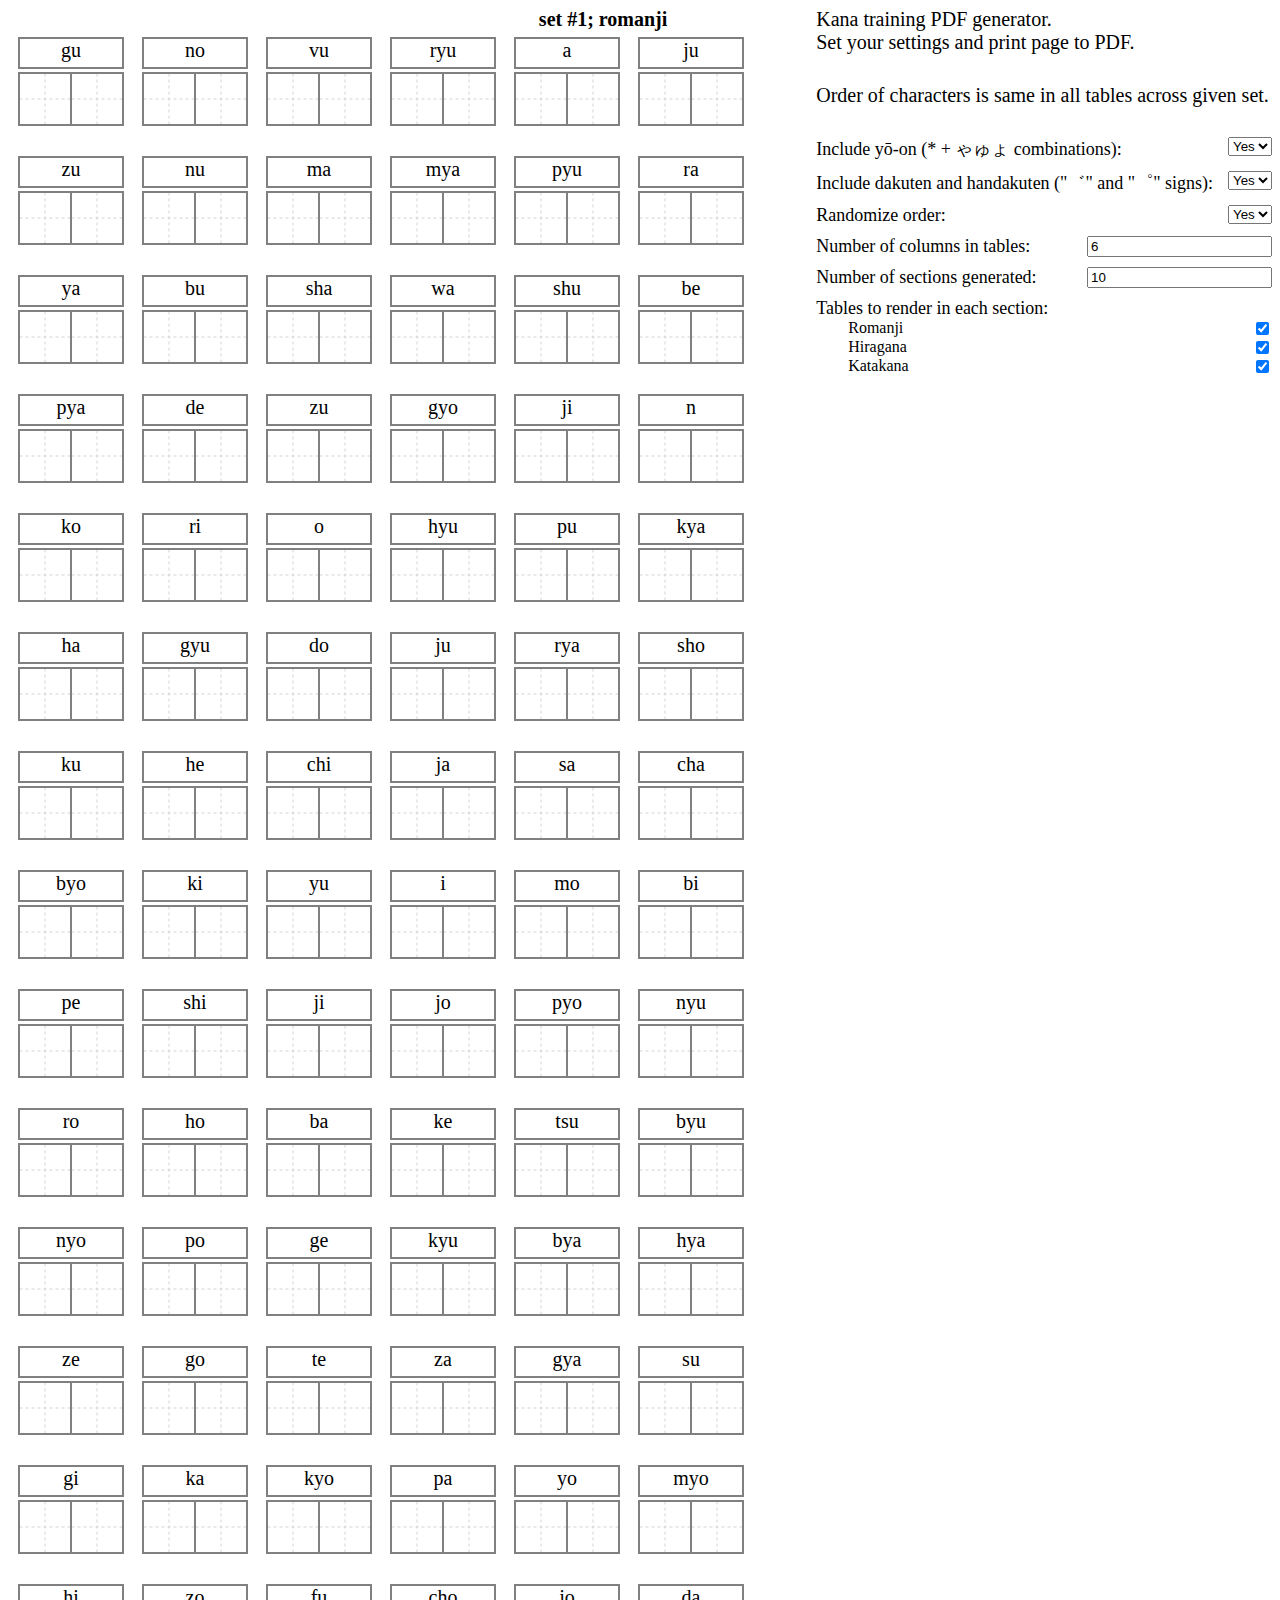
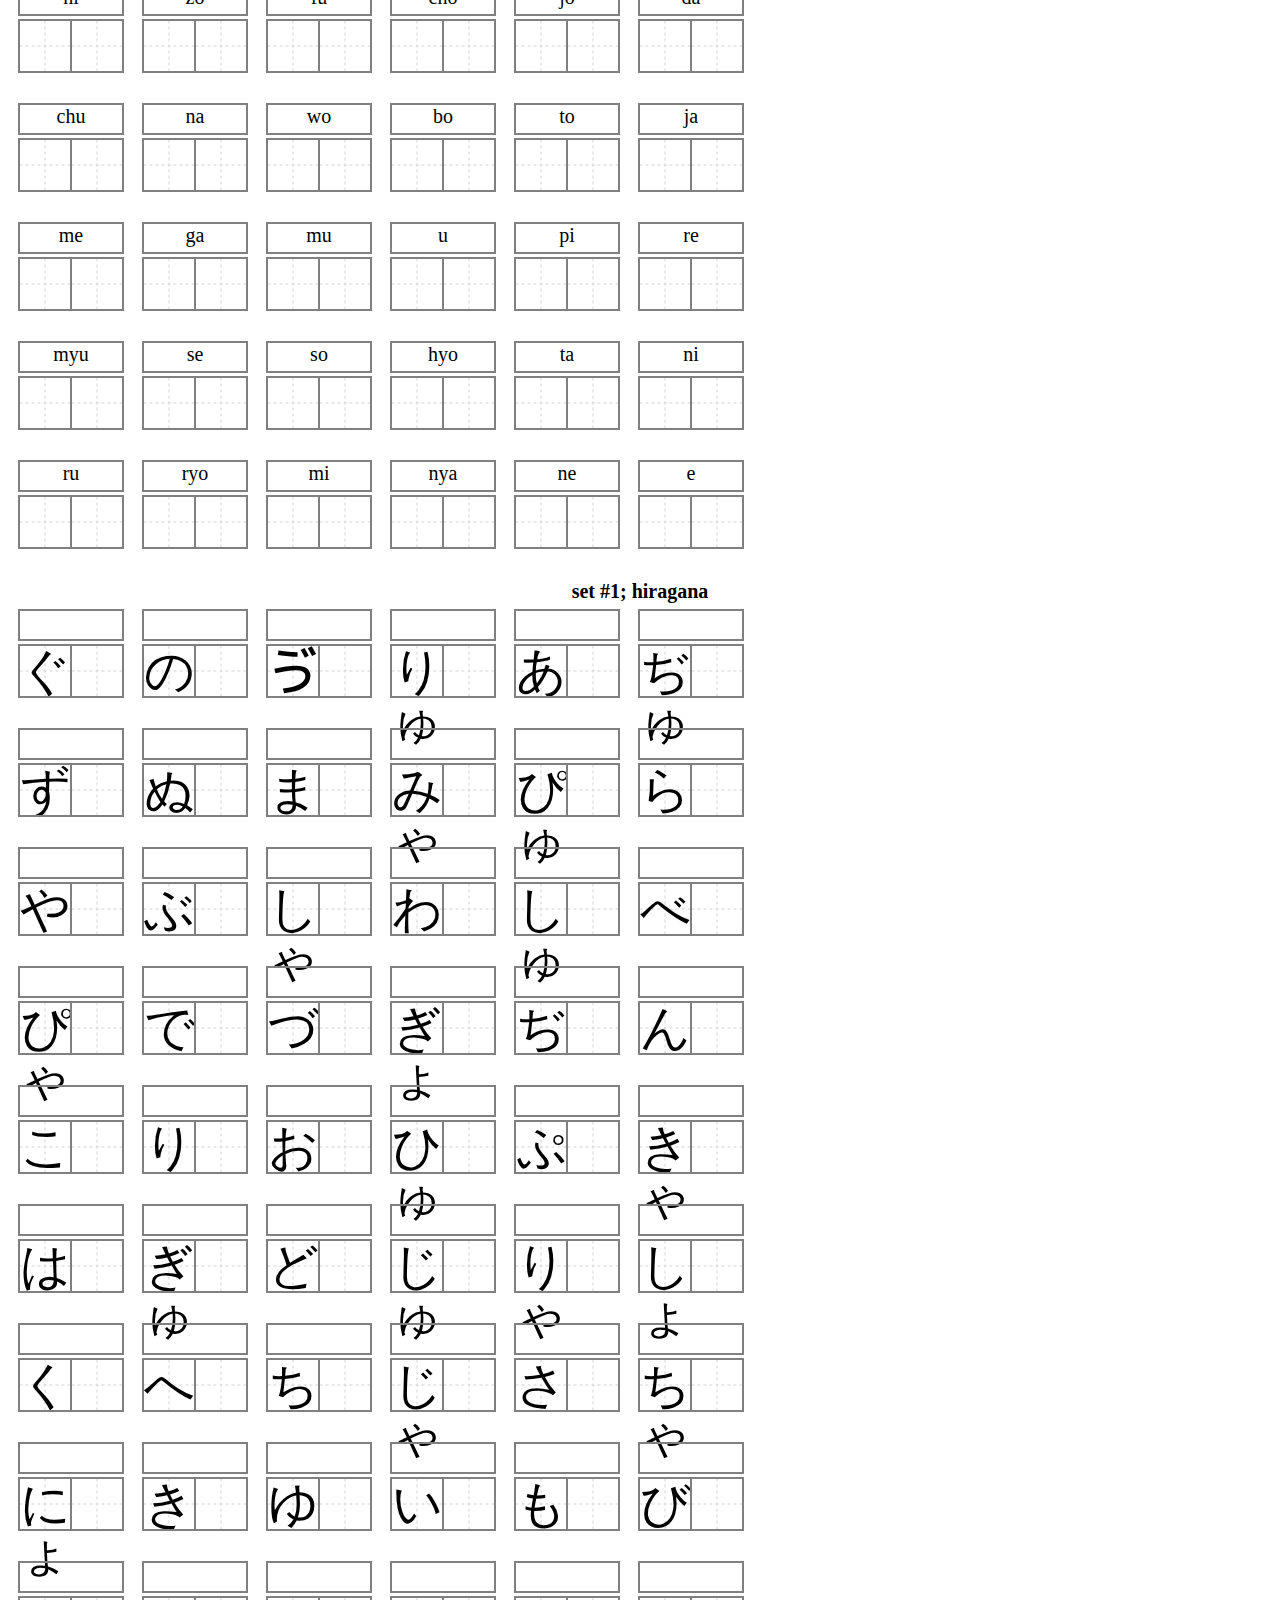
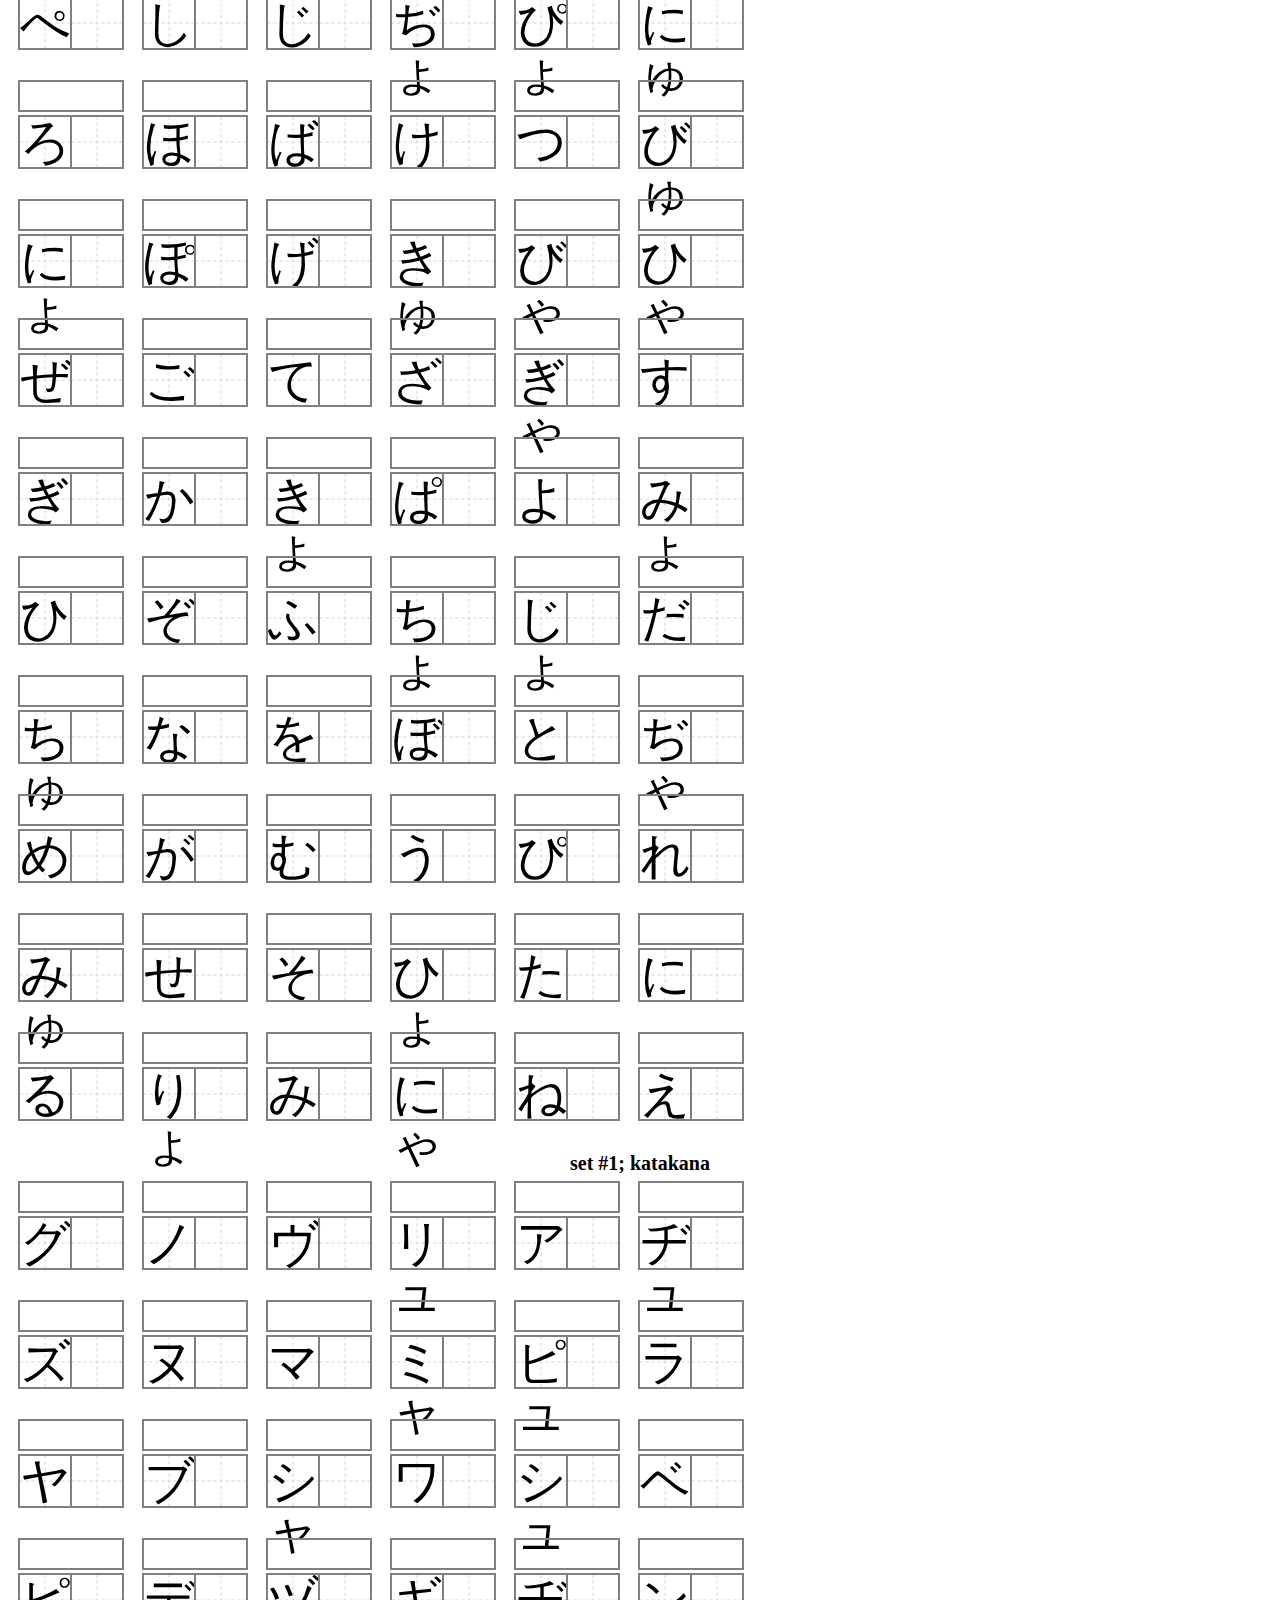
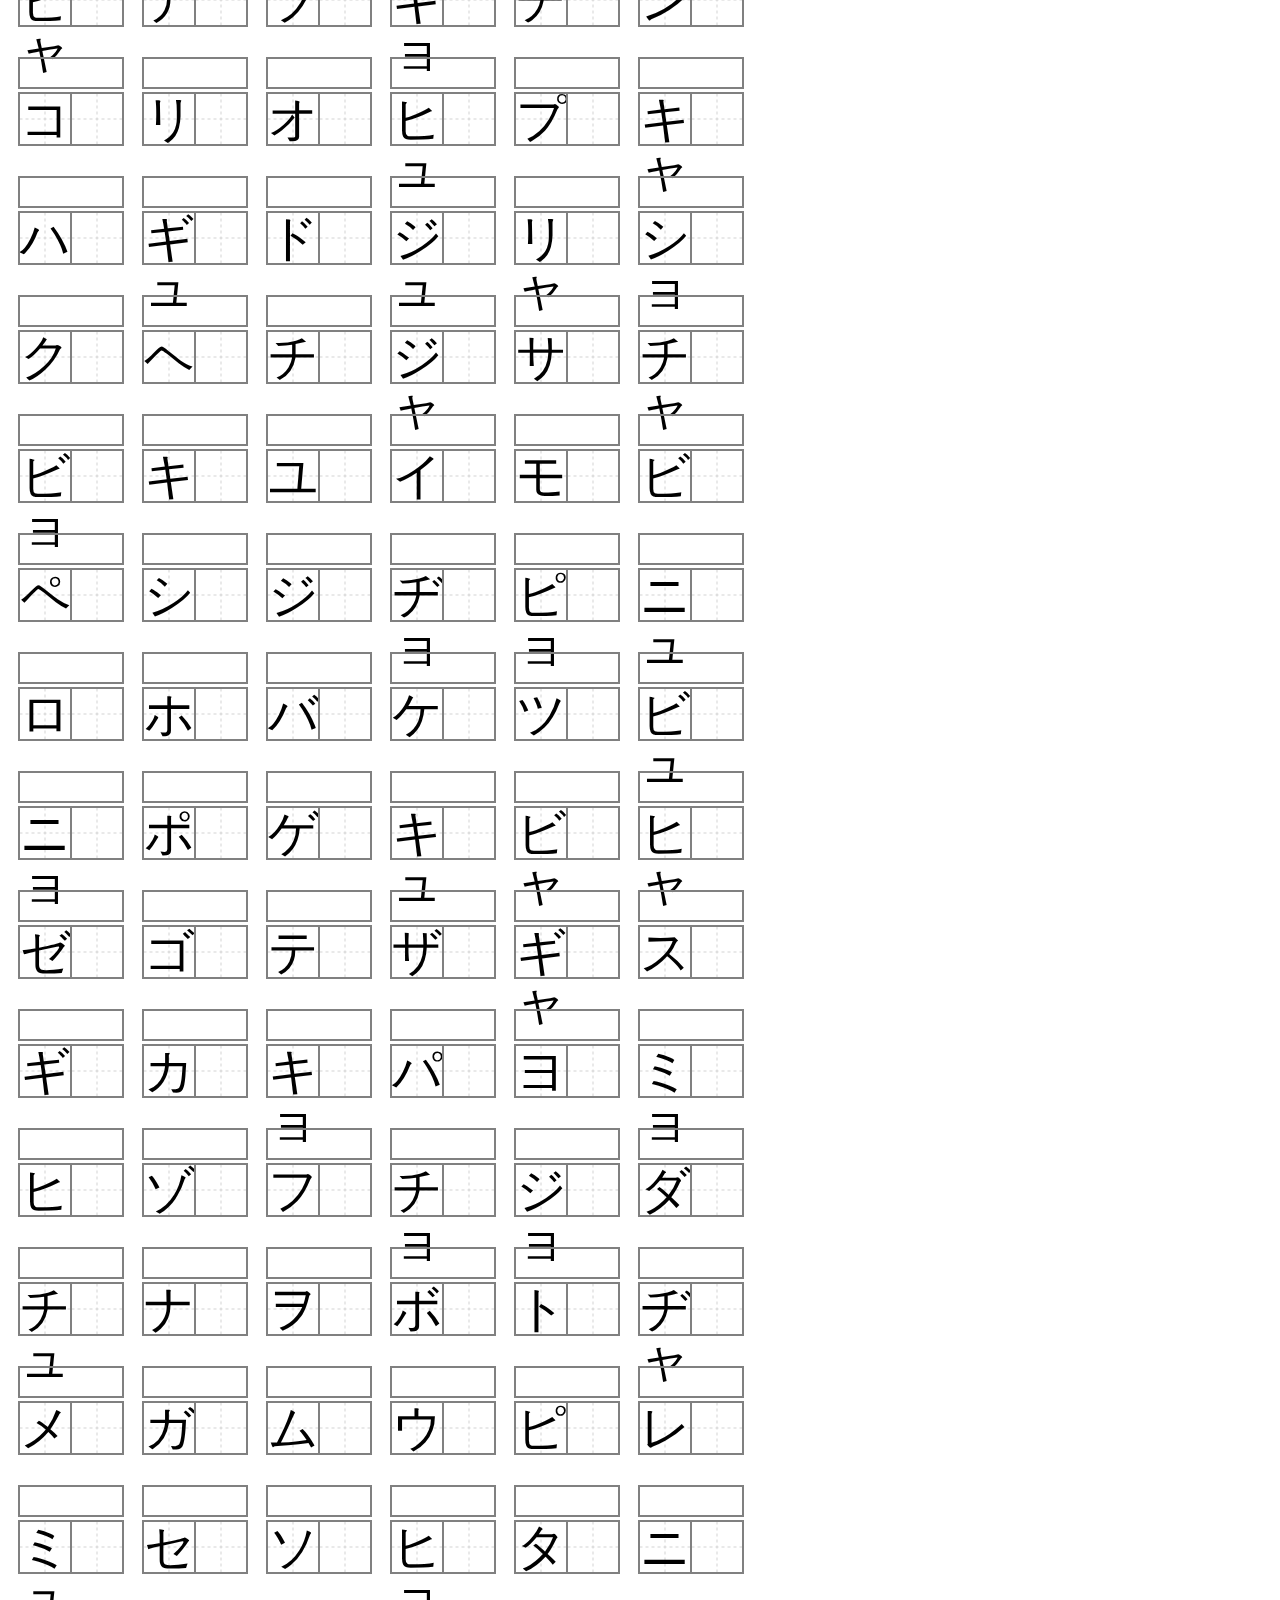
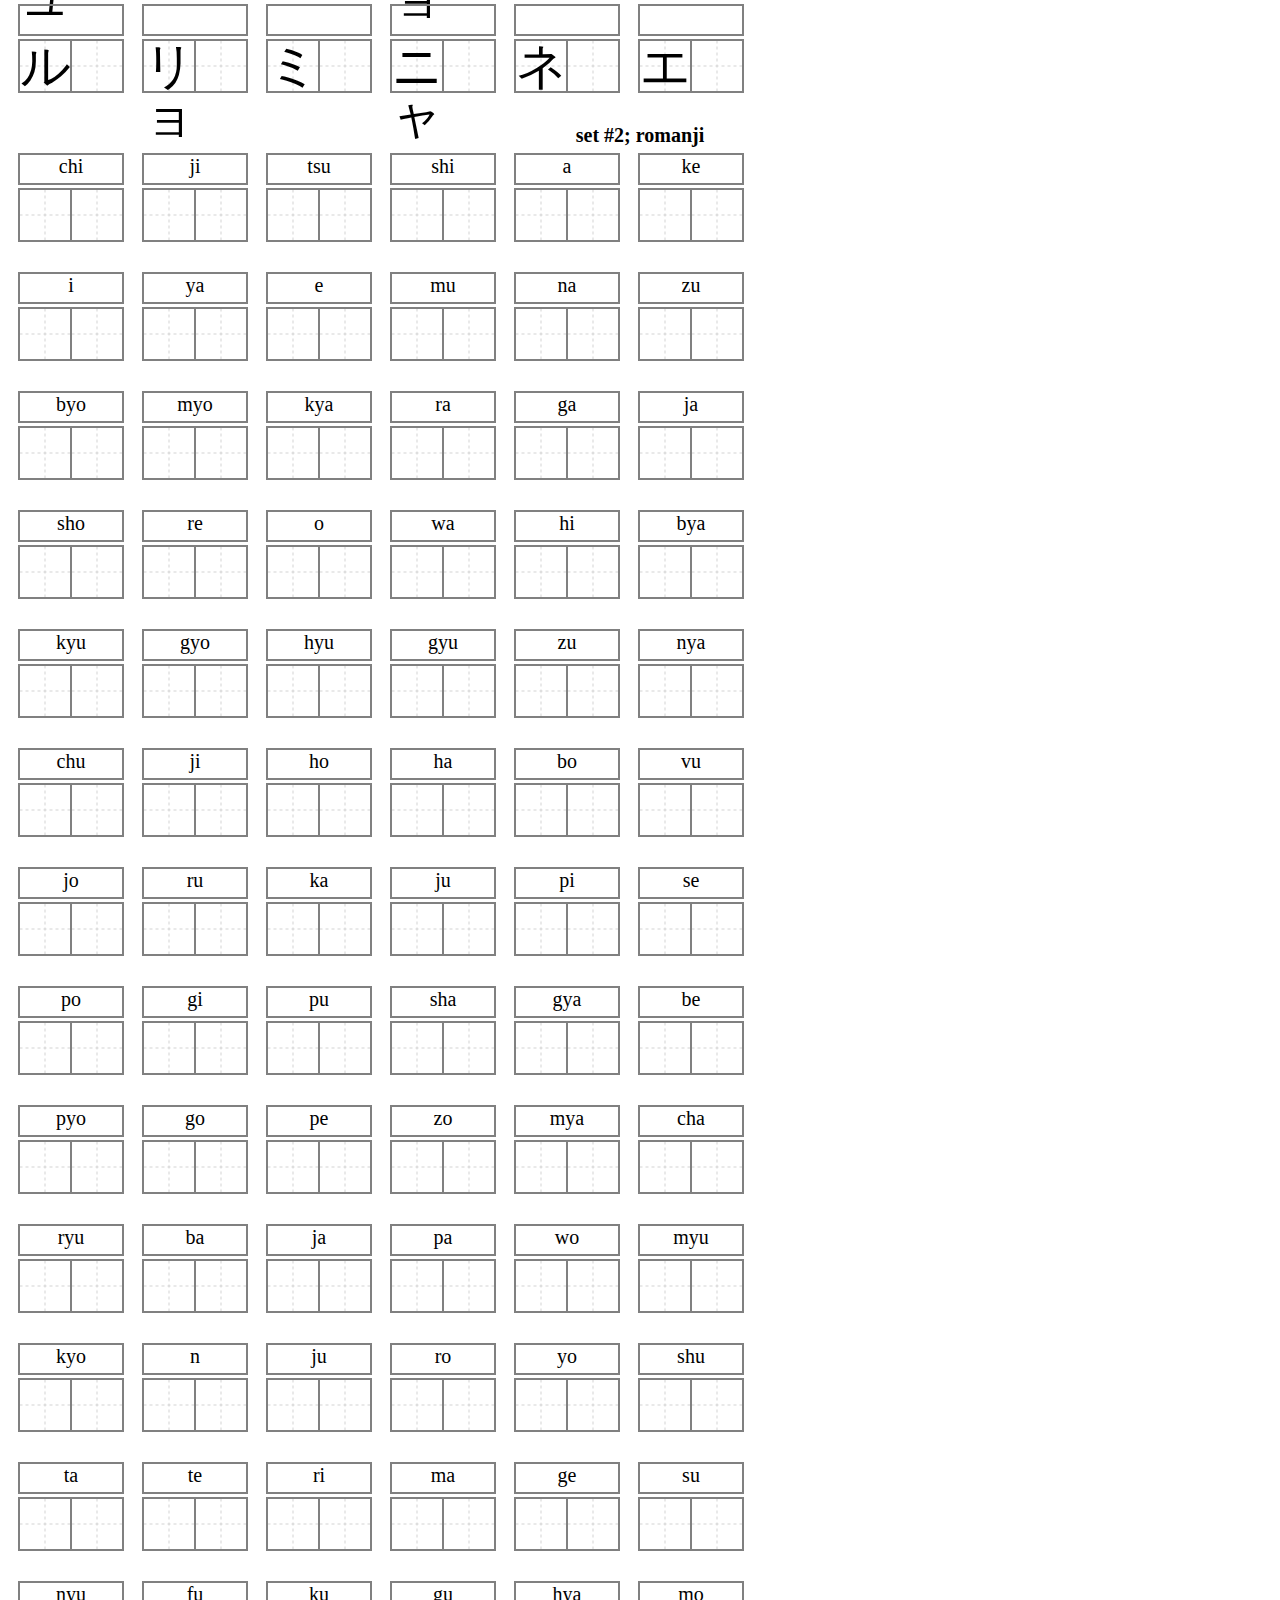
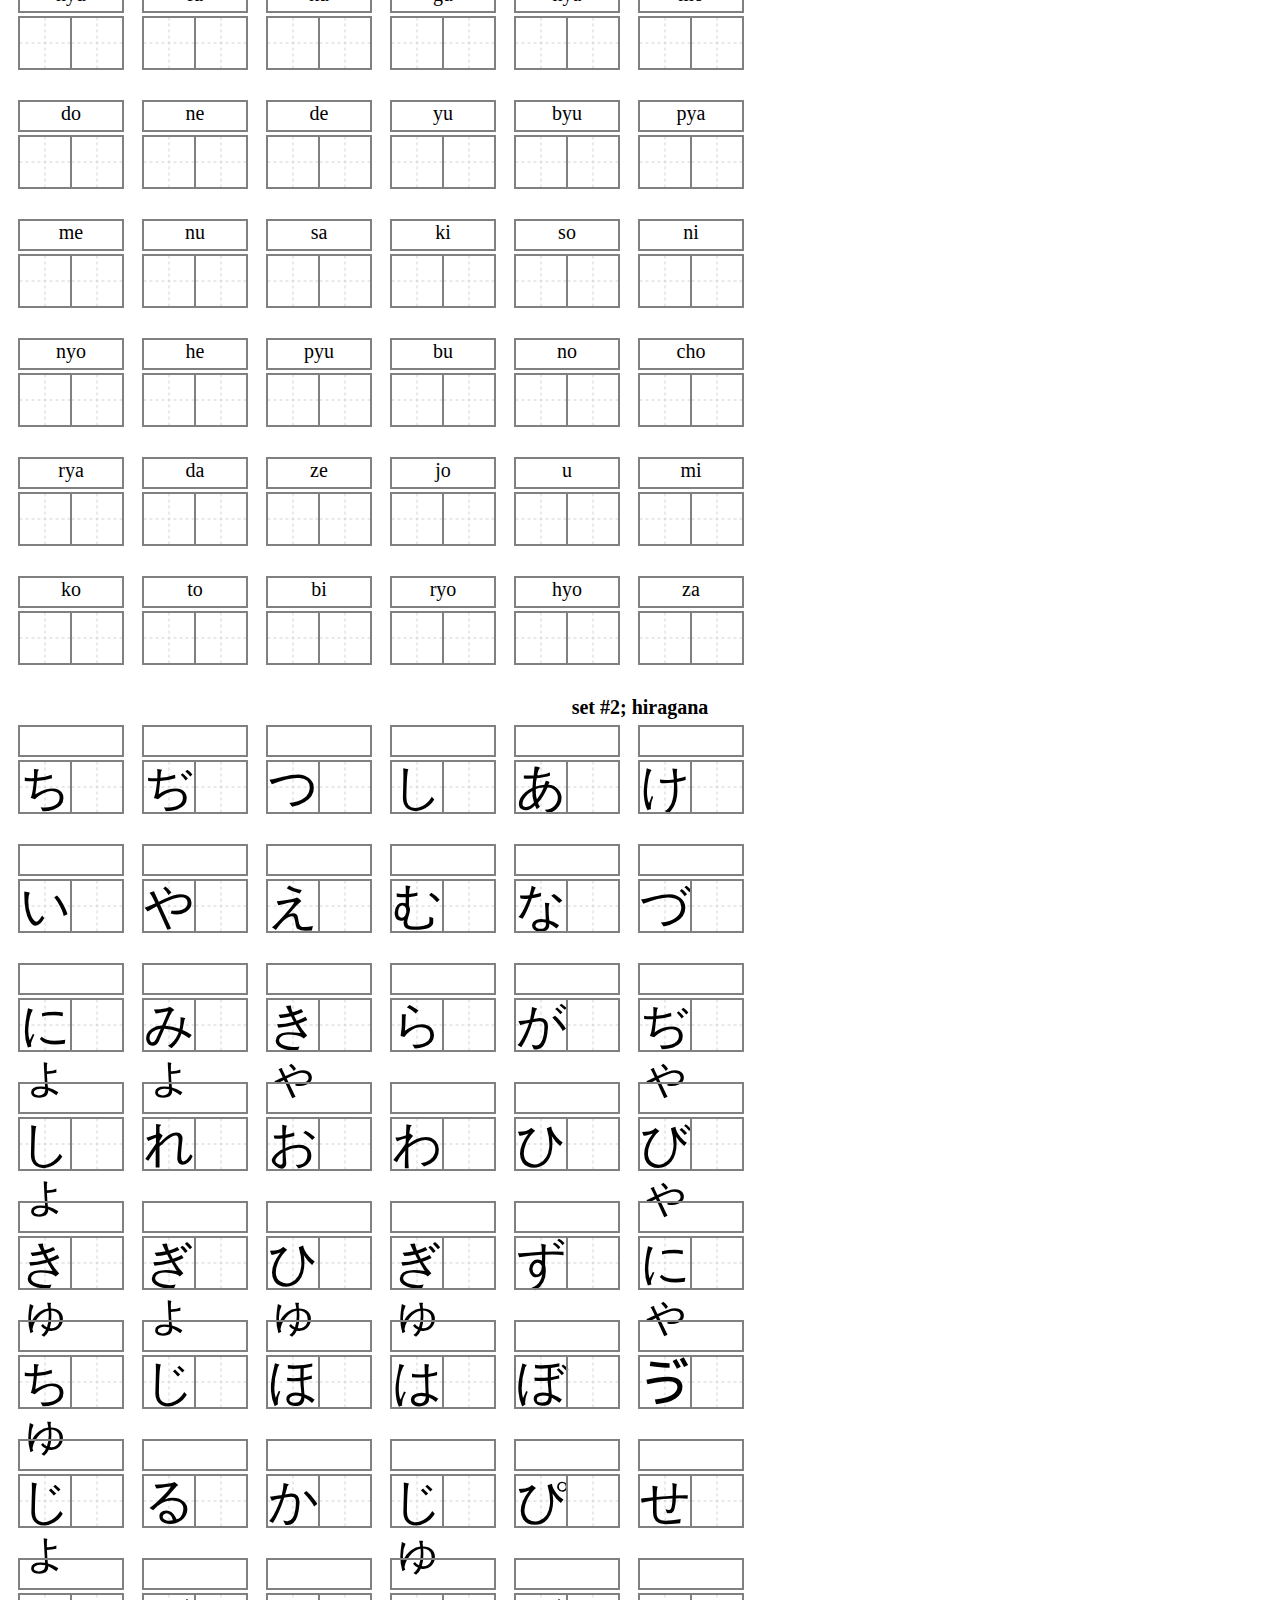
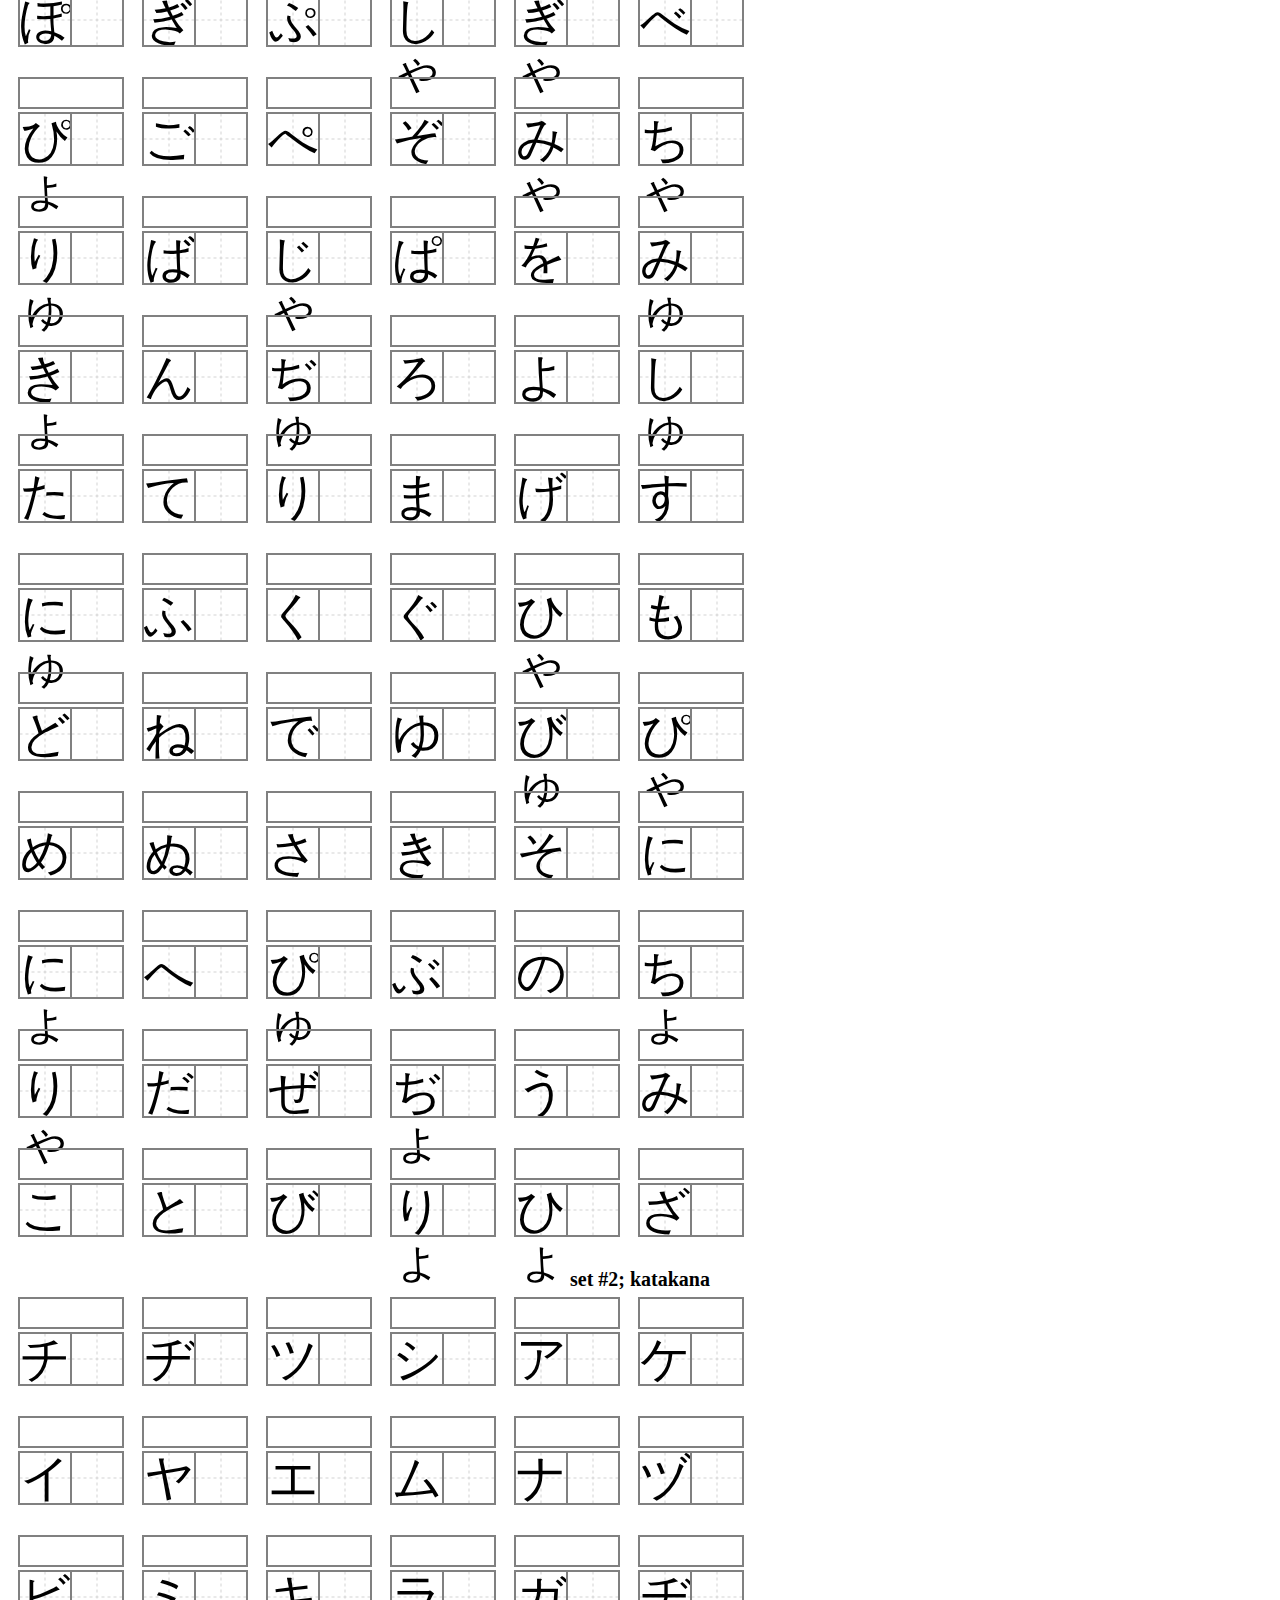
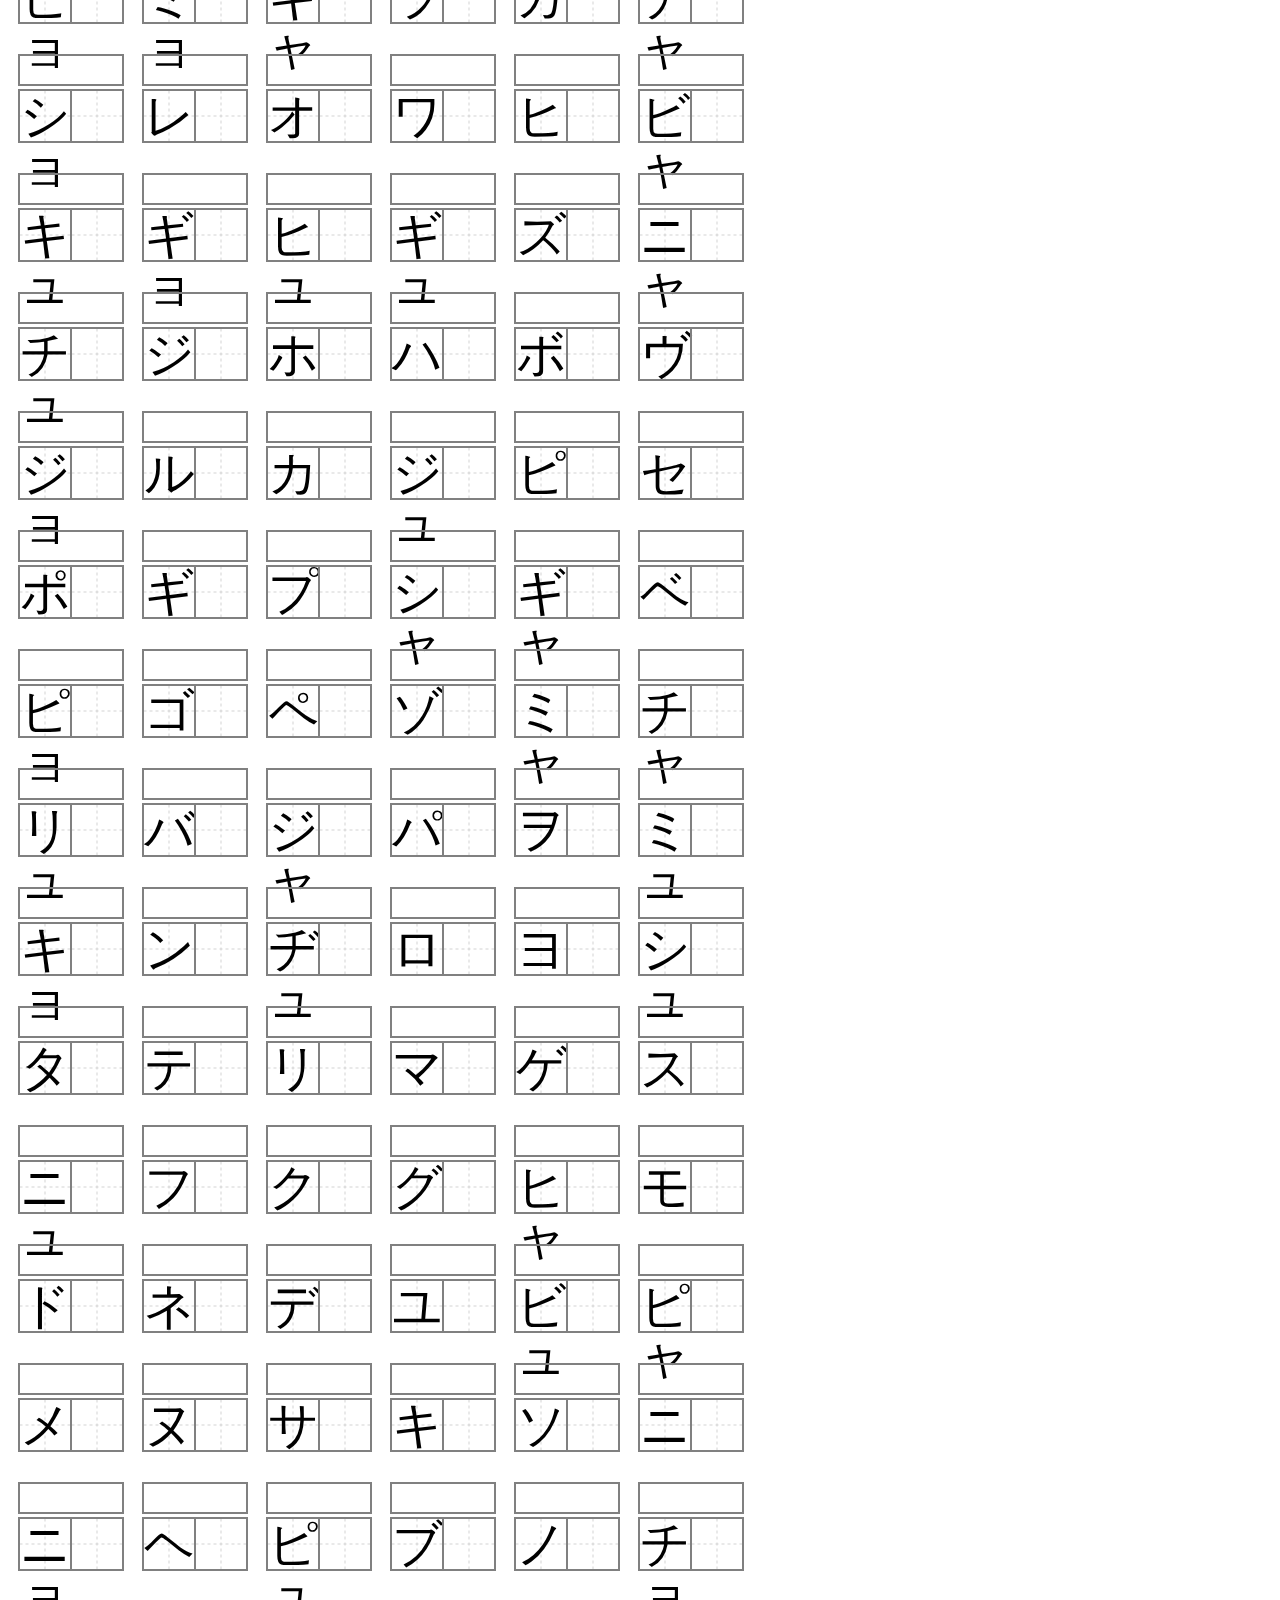
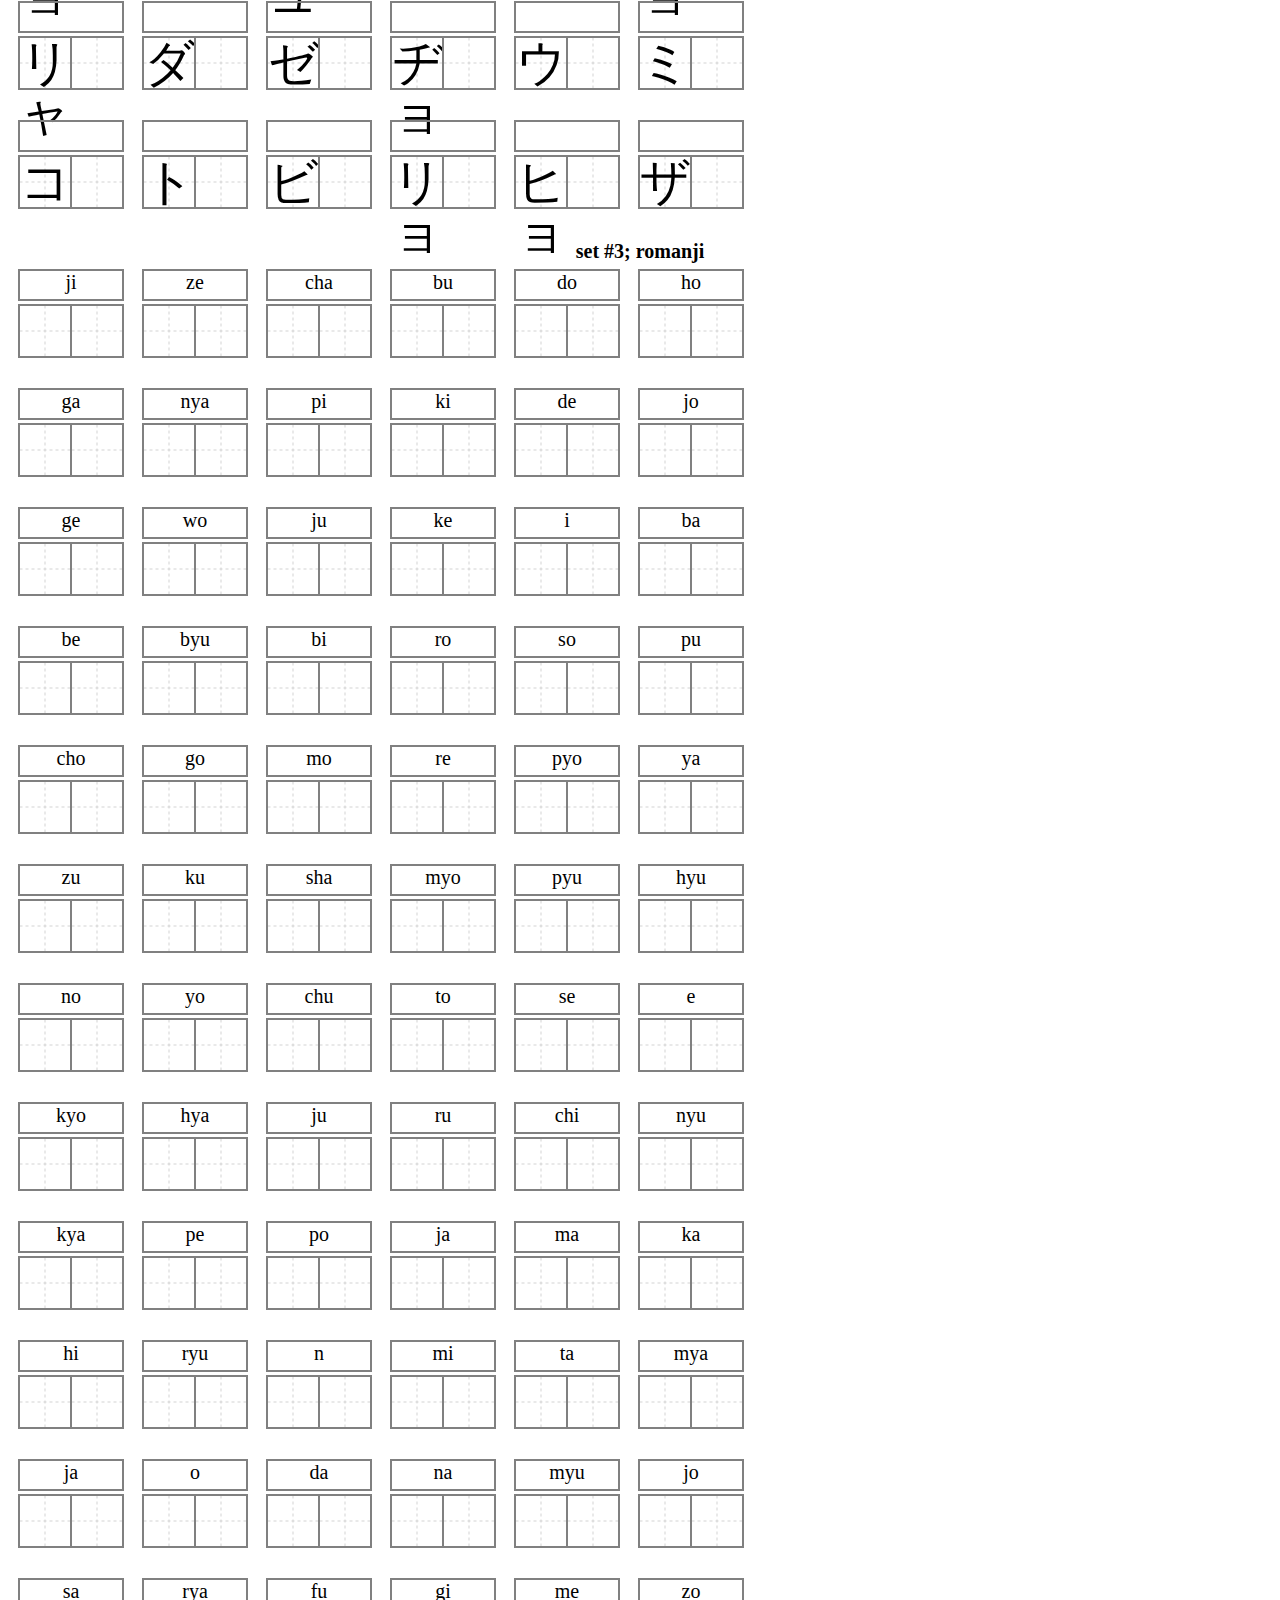
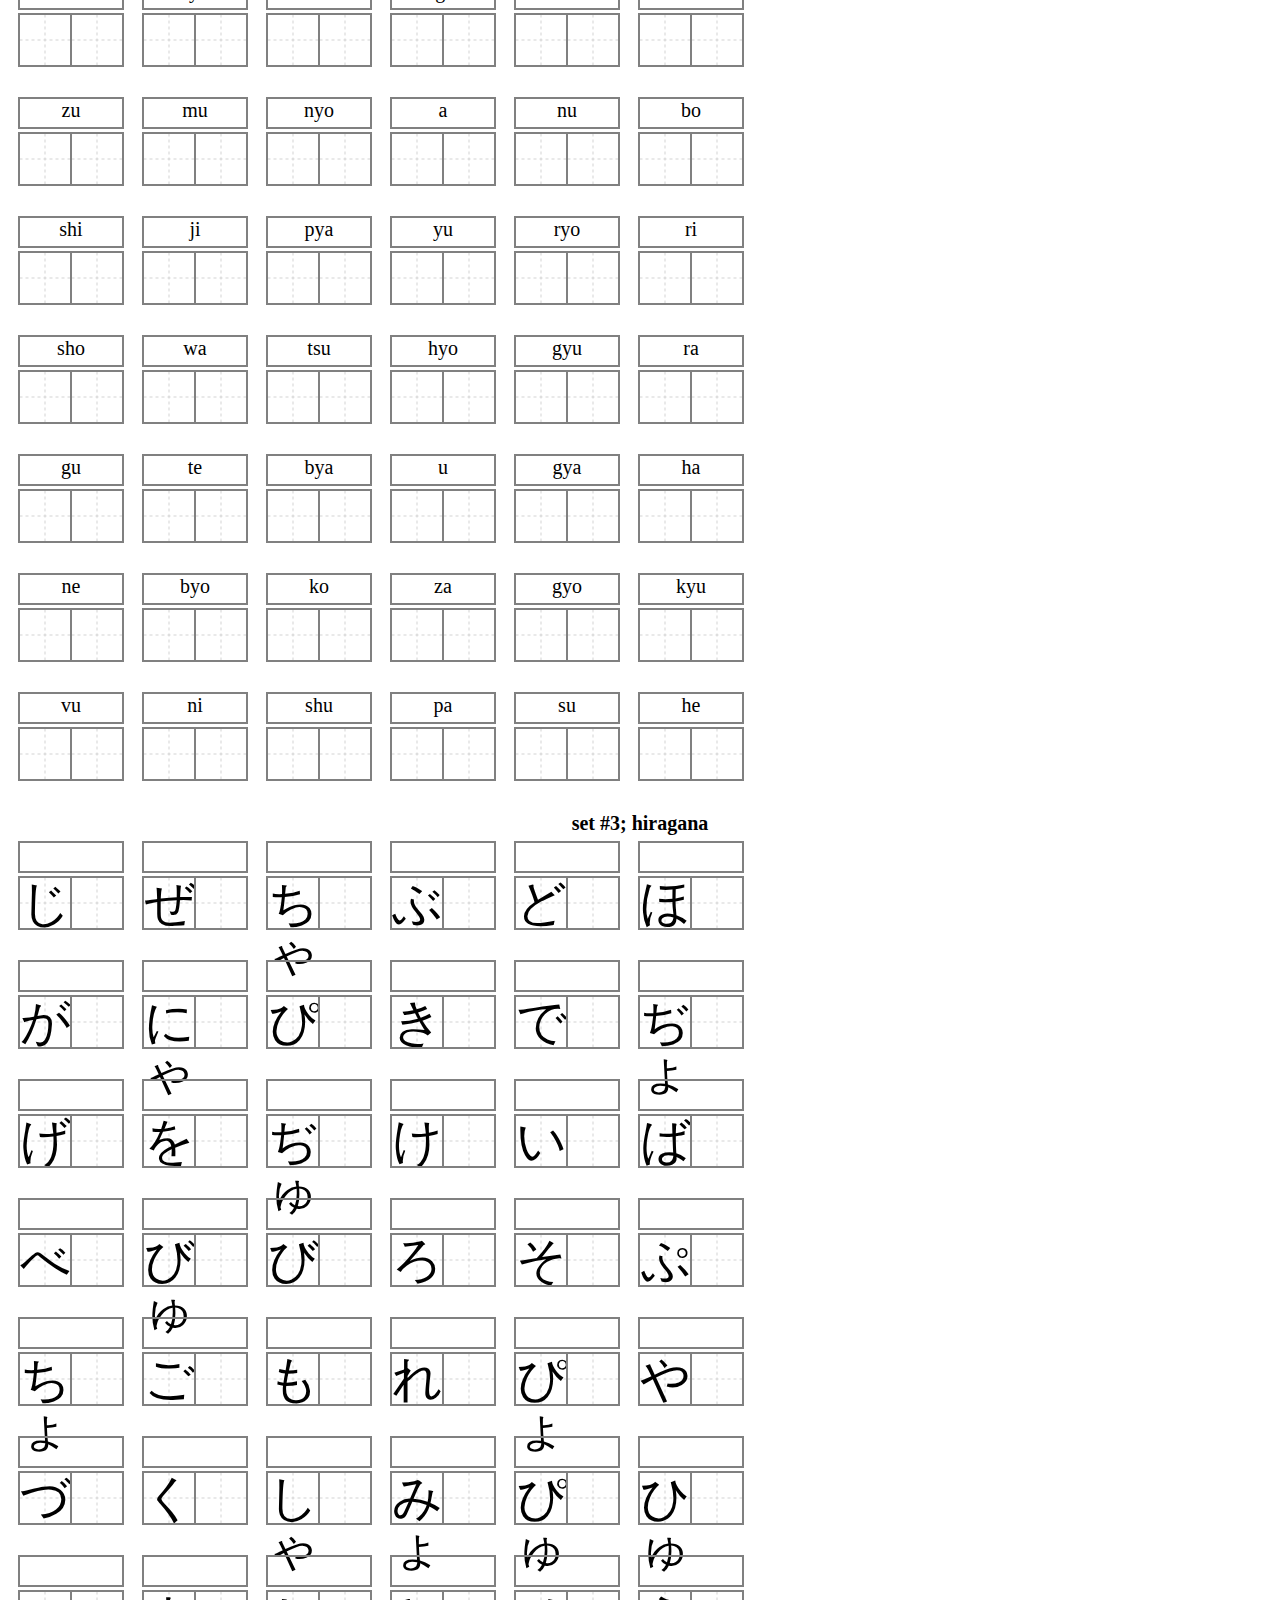
<file: index.html>
<!DOCTYPE html>
<html>
  <head>
    <title>Kana practice</title>
    <style>
      .char {
        font-size: 20px;
        text-align: center;
        width: 102px;
        min-height: 28px;
        outline: 2px solid gray;
        margin-bottom: 7px;
      }
      .cross {
        width: 50px;
        height: 50px;
        margin-bottom: 30px;
        outline: 2px solid gray;
        float: left;
        font-size: 50px;
        line-height: 50px;
        background-image: url('./grid.png');
        background-size: cover;
      }
      .cross.single {
        width: 100px;
        height: 100px;
        font-size: 100px;
        line-height: 100px;
      }
      .cross:last-of-type {
        position: relative;
        z-index: -1;
      }
      .cross:not(:last-of-type) {
        margin-right: 2px;
      }
      td {
        padding-right: 10px;
        padding-left: 10px;
      }
      .set-label {
        font-size: 20px;
        font-weight: bold;
        margin-bottom: 5px;
        width: 500px;
        text-align: center;
        margin-left: auto;
        margin-right: auto;
      }
      .settings {
        display: flex;
        flex-direction: column;
        float: right;
        gap: 10px;
      }
      .settings span {
        font-size: 20px;
        margin-bottom: 20px;
      }
      .settings .main-label {
        font-size: 18px;
      }
      .settings .checkboxes-wrapper div {
        display: flex;
        flex-direction: column;
        padding-left: 2em;
      }
      .settings label select, .settings label input {
        float: right;
        margin-left: 15px;
      }
      @media print
      {
        .settings {
          display: none;
        }
        .table  {
          page-break-after: always;
        }
        tr, td, .char, .cross, .set-label {
          break-before: avoid;
          break-inside: avoid;
          break-after: avoid;
        }
      }
    </style>
  </head>
  <body>
    <div class="settings">
      <span>Kana training PDF generator.<br/>Set your settings and print page to PDF.</span>
      <span>Order of characters is same in all tables across given set.</span>
      <label class="main-label">
        Include yō-on (* + ゃゅょ combinations):
        <select id="single-mode">
          <option value="1">Yes</option>
          <option value="0">No</option>
        </select>
      </label>
      <label class="main-label">
        Include dakuten and handakuten ("゛" and "゜" signs):
        <select id="dakuten-mode">
          <option value="1">Yes</option>
          <option value="0">No</option>
        </select>
      </label>
      <label class="main-label">
        Randomize order:
        <select id="random-mode">
          <option value="1">Yes</option>
          <option value="0">No</option>
        </select>
      </label>
      <label class="main-label">
        Number of columns in tables:
        <input id="number-of-columns"/>
      </label>
      <label class="main-label">
        Number of sections generated:
        <input id="number-of-sections"/>
      </label>
      <div class="checkboxes-wrapper">
        <span class="main-label">Tables to render in each section:</span>
        <div>
          <label>Romanji <input type="checkbox" id="render-romanji"></label>
          <label>Hiragana <input type="checkbox" id="render-hiragana"></label>
          <label>Katakana <input type="checkbox" id="render-katakana"></label>
        </div>
      </div>
    </div>
    <div id="tables-container"></div>
  </body>
  <script>
    let singleMode = false;
    let dakutenMode = true;
    let randomMode = true;
    let numOfTableColumns = 6;
    let numOfSections = 10;
    let shouldRenderRomanji = true;
    let shouldRenderHiragana = true;
    let shouldRenderKatakana = true;

    function shuffle(a) {
      for (let i = a.length - 1; i > 0; i--) {
        const j = Math.floor(Math.random() * (i + 1));
        [a[i], a[j]] = [a[j], a[i]];
      }
      return a;
    }

    document.getElementById('single-mode').value = Number(!singleMode).toString();
    document.getElementById('single-mode').addEventListener('change', event => {
      singleMode = !+event.target.value;
      generate();
    });
    document.getElementById('dakuten-mode').value = Number(dakutenMode).toString();
    document.getElementById('dakuten-mode').addEventListener('change', event => {
      dakutenMode = !!+event.target.value;
      generate();
    });
    document.getElementById('random-mode').value = Number(randomMode).toString();
    document.getElementById('random-mode').addEventListener('change', event => {
      randomMode = !!+event.target.value;
      generate();
    });
    document.getElementById('number-of-columns').value = numOfTableColumns;
    document.getElementById('number-of-columns').addEventListener('change', event => {
      numOfTableColumns = +event.target.value;
      generate();
    });
    document.getElementById('number-of-sections').value = numOfSections;
    document.getElementById('number-of-sections').addEventListener('change', event => {
      numOfSections = +event.target.value;
      generate();
    });
    document.getElementById('render-romanji').checked = shouldRenderRomanji;
    document.getElementById('render-romanji').addEventListener('change', event => {
      shouldRenderRomanji = !!event.target.checked;
      generate();
    });
    document.getElementById('render-hiragana').checked = shouldRenderHiragana;
    document.getElementById('render-hiragana').addEventListener('change', event => {
      shouldRenderHiragana = !!event.target.checked;
      generate();
    });
    document.getElementById('render-katakana').checked = shouldRenderKatakana;
    document.getElementById('render-katakana').addEventListener('change', event => {
      shouldRenderKatakana = !!event.target.checked;
      generate();
    });

    const characters = [
      {
        "char_id": "a",
        "hiragana": "あ",
        "katakana": "ア",
        "romanization": "a"
      },
      {
        "char_id": "i",
        "hiragana": "い",
        "katakana": "イ",
        "romanization": "i"
      },
      {
        "char_id": "u",
        "hiragana": "う",
        "katakana": "ウ",
        "romanization": "u"
      },
      {
        "char_id": "e",
        "hiragana": "え",
        "katakana": "エ",
        "romanization": "e"
      },
      {
        "char_id": "o",
        "hiragana": "お",
        "katakana": "オ",
        "romanization": "o"
      },
      {
        "char_id": "ka",
        "hiragana": "か",
        "katakana": "カ",
        "romanization": "ka"
      },
      {
        "char_id": "ki",
        "hiragana": "き",
        "katakana": "キ",
        "romanization": "ki"
      },
      {
        "char_id": "ku",
        "hiragana": "く",
        "katakana": "ク",
        "romanization": "ku"
      },
      {
        "char_id": "ke",
        "hiragana": "け",
        "katakana": "ケ",
        "romanization": "ke"
      },
      {
        "char_id": "ko",
        "hiragana": "こ",
        "katakana": "コ",
        "romanization": "ko"
      },
      {
        "char_id": "sa",
        "hiragana": "さ",
        "katakana": "サ",
        "romanization": "sa"
      },
      {
        "char_id": "si",
        "hiragana": "し",
        "katakana": "シ",
        "romanization": "shi"
      },
      {
        "char_id": "su",
        "hiragana": "す",
        "katakana": "ス",
        "romanization": "su"
      },
      {
        "char_id": "se",
        "hiragana": "せ",
        "katakana": "セ",
        "romanization": "se"
      },
      {
        "char_id": "so",
        "hiragana": "そ",
        "katakana": "ソ",
        "romanization": "so"
      },
      {
        "char_id": "ta",
        "hiragana": "た",
        "katakana": "タ",
        "romanization": "ta"
      },
      {
        "char_id": "ti",
        "hiragana": "ち",
        "katakana": "チ",
        "romanization": "chi"
      },
      {
        "char_id": "tu",
        "hiragana": "つ",
        "katakana": "ツ",
        "romanization": "tsu"
      },
      {
        "char_id": "te",
        "hiragana": "て",
        "katakana": "テ",
        "romanization": "te"
      },
      {
        "char_id": "to",
        "hiragana": "と",
        "katakana": "ト",
        "romanization": "to"
      },
      {
        "char_id": "na",
        "hiragana": "な",
        "katakana": "ナ",
        "romanization": "na"
      },
      {
        "char_id": "ni",
        "hiragana": "に",
        "katakana": "ニ",
        "romanization": "ni"
      },
      {
        "char_id": "nu",
        "hiragana": "ぬ",
        "katakana": "ヌ",
        "romanization": "nu"
      },
      {
        "char_id": "ne",
        "hiragana": "ね",
        "katakana": "ネ",
        "romanization": "ne"
      },
      {
        "char_id": "no",
        "hiragana": "の",
        "katakana": "ノ",
        "romanization": "no"
      },
      {
        "char_id": "ha",
        "hiragana": "は",
        "katakana": "ハ",
        "romanization": "ha"
      },
      {
        "char_id": "hi",
        "hiragana": "ひ",
        "katakana": "ヒ",
        "romanization": "hi"
      },
      {
        "char_id": "hu",
        "hiragana": "ふ",
        "katakana": "フ",
        "romanization": "fu"
      },
      {
        "char_id": "he",
        "hiragana": "へ",
        "katakana": "ヘ",
        "romanization": "he"
      },
      {
        "char_id": "ho",
        "hiragana": "ほ",
        "katakana": "ホ",
        "romanization": "ho"
      },
      {
        "char_id": "ma",
        "hiragana": "ま",
        "katakana": "マ",
        "romanization": "ma"
      },
      {
        "char_id": "mi",
        "hiragana": "み",
        "katakana": "ミ",
        "romanization": "mi"
      },
      {
        "char_id": "mu",
        "hiragana": "む",
        "katakana": "ム",
        "romanization": "mu"
      },
      {
        "char_id": "me",
        "hiragana": "め",
        "katakana": "メ",
        "romanization": "me"
      },
      {
        "char_id": "mo",
        "hiragana": "も",
        "katakana": "モ",
        "romanization": "mo"
      },
      {
        "char_id": "ya",
        "hiragana": "や",
        "katakana": "ヤ",
        "romanization": "ya"
      },
      {
        "char_id": "yu",
        "hiragana": "ゆ",
        "katakana": "ユ",
        "romanization": "yu"
      },
      {
        "char_id": "yo",
        "hiragana": "よ",
        "katakana": "ヨ",
        "romanization": "yo"
      },
      {
        "char_id": "ra",
        "hiragana": "ら",
        "katakana": "ラ",
        "romanization": "ra"
      },
      {
        "char_id": "ri",
        "hiragana": "り",
        "katakana": "リ",
        "romanization": "ri"
      },
      {
        "char_id": "ru",
        "hiragana": "る",
        "katakana": "ル",
        "romanization": "ru"
      },
      {
        "char_id": "re",
        "hiragana": "れ",
        "katakana": "レ",
        "romanization": "re"
      },
      {
        "char_id": "ro",
        "hiragana": "ろ",
        "katakana": "ロ",
        "romanization": "ro"
      },
      {
        "char_id": "wa",
        "hiragana": "わ",
        "katakana": "ワ",
        "romanization": "wa"
      },
      {
        "char_id": "wo",
        "hiragana": "を",
        "katakana": "ヲ",
        "romanization": "wo"
      },
      {
        "char_id": "-n",
        "hiragana": "ん",
        "katakana": "ン",
        "romanization": "n"
      },
      {
        "char_id": "ga",
        "hiragana": "が",
        "katakana": "ガ",
        "romanization": "ga",
        dakuten: true,
      },
      {
        "char_id": "gi",
        "hiragana": "ぎ",
        "katakana": "ギ",
        "romanization": "gi",
        dakuten: true,
      },
      {
        "char_id": "gu",
        "hiragana": "ぐ",
        "katakana": "グ",
        "romanization": "gu",
        dakuten: true,
      },
      {
        "char_id": "ge",
        "hiragana": "げ",
        "katakana": "ゲ",
        "romanization": "ge",
        dakuten: true,
      },
      {
        "char_id": "go",
        "hiragana": "ご",
        "katakana": "ゴ",
        "romanization": "go",
        dakuten: true,
      },
      {
        "char_id": "za",
        "hiragana": "ざ",
        "katakana": "ザ",
        "romanization": "za",
        dakuten: true,
      },
      {
        "char_id": "zi",
        "hiragana": "じ",
        "katakana": "ジ",
        "romanization": "ji",
        dakuten: true,
      },
      {
        "char_id": "zu",
        "hiragana": "ず",
        "katakana": "ズ",
        "romanization": "zu",
        dakuten: true,
      },
      {
        "char_id": "ze",
        "hiragana": "ぜ",
        "katakana": "ゼ",
        "romanization": "ze",
        dakuten: true,
      },
      {
        "char_id": "zo",
        "hiragana": "ぞ",
        "katakana": "ゾ",
        "romanization": "zo",
        dakuten: true,
      },
      {
        "char_id": "da",
        "hiragana": "だ",
        "katakana": "ダ",
        "romanization": "da",
        dakuten: true,
      },
      {
        "char_id": "di",
        "hiragana": "ぢ",
        "katakana": "ヂ",
        "romanization": "ji",
        dakuten: true,
      },
      {
        "char_id": "du",
        "hiragana": "づ",
        "katakana": "ヅ",
        "romanization": "zu",
        dakuten: true,
      },
      {
        "char_id": "de",
        "hiragana": "で",
        "katakana": "デ",
        "romanization": "de",
        dakuten: true,
      },
      {
        "char_id": "do",
        "hiragana": "ど",
        "katakana": "ド",
        "romanization": "do",
        dakuten: true,
      },
      {
        "char_id": "ba",
        "hiragana": "ば",
        "katakana": "バ",
        "romanization": "ba",
        dakuten: true,
      },
      {
        "char_id": "bi",
        "hiragana": "び",
        "katakana": "ビ",
        "romanization": "bi",
        dakuten: true,
      },
      {
        "char_id": "bu",
        "hiragana": "ぶ",
        "katakana": "ブ",
        "romanization": "bu",
        dakuten: true,
      },
      {
        "char_id": "be",
        "hiragana": "べ",
        "katakana": "ベ",
        "romanization": "be",
        dakuten: true,
      },
      {
        "char_id": "bo",
        "hiragana": "ぼ",
        "katakana": "ボ",
        "romanization": "bo",
        dakuten: true,
      },
      {
        "char_id": "pa",
        "hiragana": "ぱ",
        "katakana": "パ",
        "romanization": "pa",
        handakuten : true,
      },
      {
        "char_id": "pi",
        "hiragana": "ぴ",
        "katakana": "ピ",
        "romanization": "pi",
        handakuten : true,
      },
      {
        "char_id": "pu",
        "hiragana": "ぷ",
        "katakana": "プ",
        "romanization": "pu",
        handakuten : true,
      },
      {
        "char_id": "pe",
        "hiragana": "ぺ",
        "katakana": "ペ",
        "romanization": "pe",
        handakuten : true,
      },
      {
        "char_id": "po",
        "hiragana": "ぽ",
        "katakana": "ポ",
        "romanization": "po",
        handakuten : true,
      },
      {
        "char_id": "vu",
        "hiragana": "ゔ",
        "katakana": "ヴ",
        "romanization": "vu",
        dakuten: true,
      },
      {
        "char_id": "kya",
        "hiragana": "きゃ",
        "katakana": "キャ",
        "romanization": "kya"
      },
      {
        "char_id": "kyu",
        "hiragana": "きゅ",
        "katakana": "キュ",
        "romanization": "kyu"
      },
      {
        "char_id": "kyo",
        "hiragana": "きょ",
        "katakana": "キョ",
        "romanization": "kyo"
      },
      {
        "char_id": "sya",
        "hiragana": "しゃ",
        "katakana": "シャ",
        "romanization": "sha"
      },
      {
        "char_id": "syu",
        "hiragana": "しゅ",
        "katakana": "シュ",
        "romanization": "shu"
      },
      {
        "char_id": "syo",
        "hiragana": "しょ",
        "katakana": "ショ",
        "romanization": "sho"
      },
      {
        "char_id": "tya",
        "hiragana": "ちゃ",
        "katakana": "チャ",
        "romanization": "cha"
      },
      {
        "char_id": "tyu",
        "hiragana": "ちゅ",
        "katakana": "チュ",
        "romanization": "chu"
      },
      {
        "char_id": "tyo",
        "hiragana": "ちょ",
        "katakana": "チョ",
        "romanization": "cho"
      },
      {
        "char_id": "nya",
        "hiragana": "にゃ",
        "katakana": "ニャ",
        "romanization": "nya"
      },
      {
        "char_id": "nyu",
        "hiragana": "にゅ",
        "katakana": "ニュ",
        "romanization": "nyu"
      },
      {
        "char_id": "nyo",
        "hiragana": "にょ",
        "katakana": "ニョ",
        "romanization": "nyo"
      },
      {
        "char_id": "hya",
        "hiragana": "ひゃ",
        "katakana": "ヒャ",
        "romanization": "hya"
      },
      {
        "char_id": "hyu",
        "hiragana": "ひゅ",
        "katakana": "ヒュ",
        "romanization": "hyu"
      },
      {
        "char_id": "hyo",
        "hiragana": "ひょ",
        "katakana": "ヒョ",
        "romanization": "hyo"
      },
      {
        "char_id": "mya",
        "hiragana": "みゃ",
        "katakana": "ミャ",
        "romanization": "mya"
      },
      {
        "char_id": "myu",
        "hiragana": "みゅ",
        "katakana": "ミュ",
        "romanization": "myu"
      },
      {
        "char_id": "myo",
        "hiragana": "みょ",
        "katakana": "ミョ",
        "romanization": "myo"
      },
      {
        "char_id": "rya",
        "hiragana": "りゃ",
        "katakana": "リャ",
        "romanization": "rya"
      },
      {
        "char_id": "ryu",
        "hiragana": "りゅ",
        "katakana": "リュ",
        "romanization": "ryu"
      },
      {
        "char_id": "ryo",
        "hiragana": "りょ",
        "katakana": "リョ",
        "romanization": "ryo"
      },
      {
        "char_id": "gya",
        "hiragana": "ぎゃ",
        "katakana": "ギャ",
        "romanization": "gya",
        dakuten: true,
      },
      {
        "char_id": "gyu",
        "hiragana": "ぎゅ",
        "katakana": "ギュ",
        "romanization": "gyu",
        dakuten: true,
      },
      {
        "char_id": "gyo",
        "hiragana": "ぎょ",
        "katakana": "ギョ",
        "romanization": "gyo",
        dakuten: true,
      },
      {
        "char_id": "zya",
        "hiragana": "じゃ",
        "katakana": "ジャ",
        "romanization": "ja",
        dakuten: true,
      },
      {
        "char_id": "zyu",
        "hiragana": "じゅ",
        "katakana": "ジュ",
        "romanization": "ju",
        dakuten: true,
      },
      {
        "char_id": "zyo",
        "hiragana": "じょ",
        "katakana": "ジョ",
        "romanization": "jo",
        dakuten: true,
      },
      {
        "char_id": "dya",
        "hiragana": "ぢゃ",
        "katakana": "ヂャ",
        "romanization": "ja",
        dakuten: true,
      },
      {
        "char_id": "dyu",
        "hiragana": "ぢゅ",
        "katakana": "ヂュ",
        "romanization": "ju",
        dakuten: true,
      },
      {
        "char_id": "dyo",
        "hiragana": "ぢょ",
        "katakana": "ヂョ",
        "romanization": "jo",
        dakuten: true,
      },
      {
        "char_id": "bya",
        "hiragana": "びゃ",
        "katakana": "ビャ",
        "romanization": "bya",
        dakuten: true,
      },
      {
        "char_id": "byu",
        "hiragana": "びゅ",
        "katakana": "ビュ",
        "romanization": "byu",
        dakuten: true,
      },
      {
        "char_id": "byo",
        "hiragana": "にょ",
        "katakana": "ビョ",
        "romanization": "byo",
        dakuten: true,
      },
      {
        "char_id": "pya",
        "hiragana": "ぴゃ",
        "katakana": "ピャ",
        "romanization": "pya",
        handakuten : true,
      },
      {
        "char_id": "pyu",
        "hiragana": "ぴゅ",
        "katakana": "ピュ",
        "romanization": "pyu",
        handakuten : true,
      },
      {
        "char_id": "pyo",
        "hiragana": "ぴょ",
        "katakana": "ピョ",
        "romanization": "pyo",
        handakuten : true,
      }
    ]
    
    function generate() {
      const tablesContainer = document.getElementById('tables-container');
      tablesContainer.innerHTML = '';
      const cellTemplate = document.createElement('td');
      cellTemplate.innerHTML = singleMode ? '<div class="char"></div><div class="cross single"></div></div>' : '<div class="char"></div><div class="cross"></div><div class="cross"></div>';
      const usedCharacters = characters.filter(charDef => 
        (!singleMode || charDef.hiragana.length === 1) &&
        (dakutenMode || (!charDef.dakuten && !charDef.handakuten)));
      const charactersCount = usedCharacters.length;
      const numberOfTableRows = Math.ceil(charactersCount / numOfTableColumns);
      for(let s = 0; s < numOfSections; ++s) {
        if (randomMode) shuffle(usedCharacters);
        if (shouldRenderRomanji) generateTable(s, 'romanji');
        if (shouldRenderHiragana) generateTable(s, 'hiragana');
        if (shouldRenderKatakana) generateTable(s, 'katakana');
      };

      function generateTable(setNumber, type) {
        const label = document.createElement('div');
        label.classList.add('set-label');
        label.innerText = `set #${setNumber+1}; ${type}`;
        const table = document.createElement('table');
        table.classList.add('table');
        tablesContainer.appendChild(label);
        tablesContainer.appendChild(table);
        for (let r = 0; r < numberOfTableRows; ++r) {
          const row = document.createElement('tr');
          table.appendChild(row);
          for (let c = 0; c < numOfTableColumns; ++c) {
            const cell = cellTemplate.cloneNode(true);
            const i = numOfTableColumns * r + c;
            switch (type) {
              case 'romanji':
                cell.getElementsByClassName('char')[0].innerHTML = usedCharacters[i]?.romanization || '';
                break;
              case 'hiragana':
                cell.getElementsByClassName('cross')[0].innerHTML = usedCharacters[i]?.hiragana || '';
                break;
              case 'katakana':
                cell.getElementsByClassName('cross')[0].innerHTML = usedCharacters[i]?.katakana || '';
                break;
            }
            row.appendChild(cell);
          }
        }
      }
    }
    generate();
  </script>
</html>
</file>
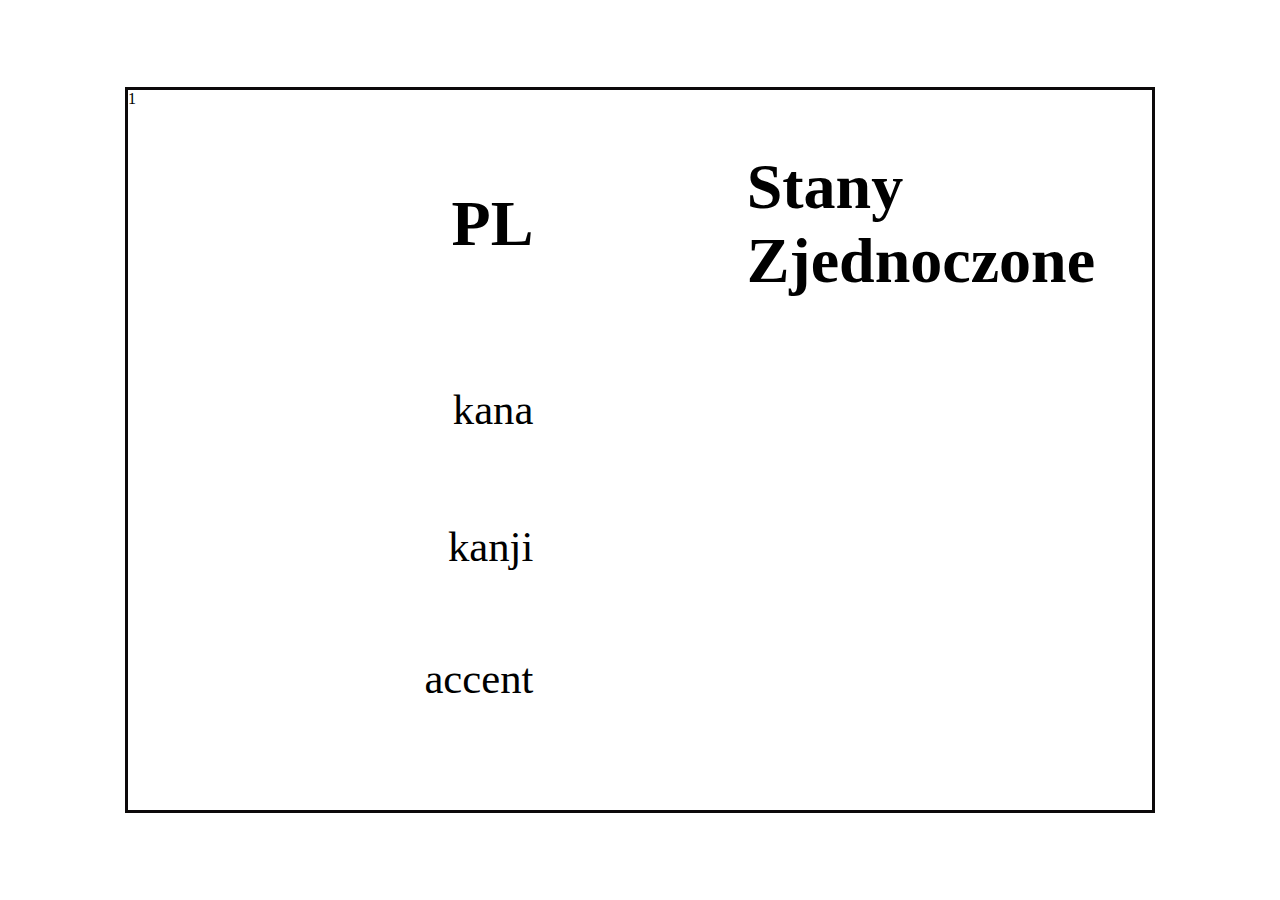
<file: vocab/index.html>
<!DOCTYPE html>
<html>
  <head>
    <script type="text/javascript" src="./main.js"></script>
    <link rel="stylesheet" href="./main.css">
  </head>
  <body>
    <div class="container">
      <div class="counter"></div>
      <div class="card"></div>
    </div>
  </body>
</html>
</file>
<file: vocab/main.css>
body {
  display: flex;
  align-items: center;
  justify-content: center;
  width: 100vw;
  height: 100vh;
  overflow: hidden;
  padding: 0;
  margin: 0;
  border: 0;
}

.container {
  width: 80vw;
  height: 80vh;
  border: 3px solid #0c090a;
  margin: 0;
}

.card {
  display: grid;
  grid-template-columns: 1fr 1fr;
  column-gap: 5em;
  justify-content: space-around;
  height: 100%;
  width: 100%;
  align-items: center;
  justify-items: center;
}

.card > .main {
  font-size: 1.5em;
  font-weight: bold;
}

.label {
  width: 100%;
  text-align: right;
}

.answear {
  width: 100%;
  text-align: left;
}
</file>
